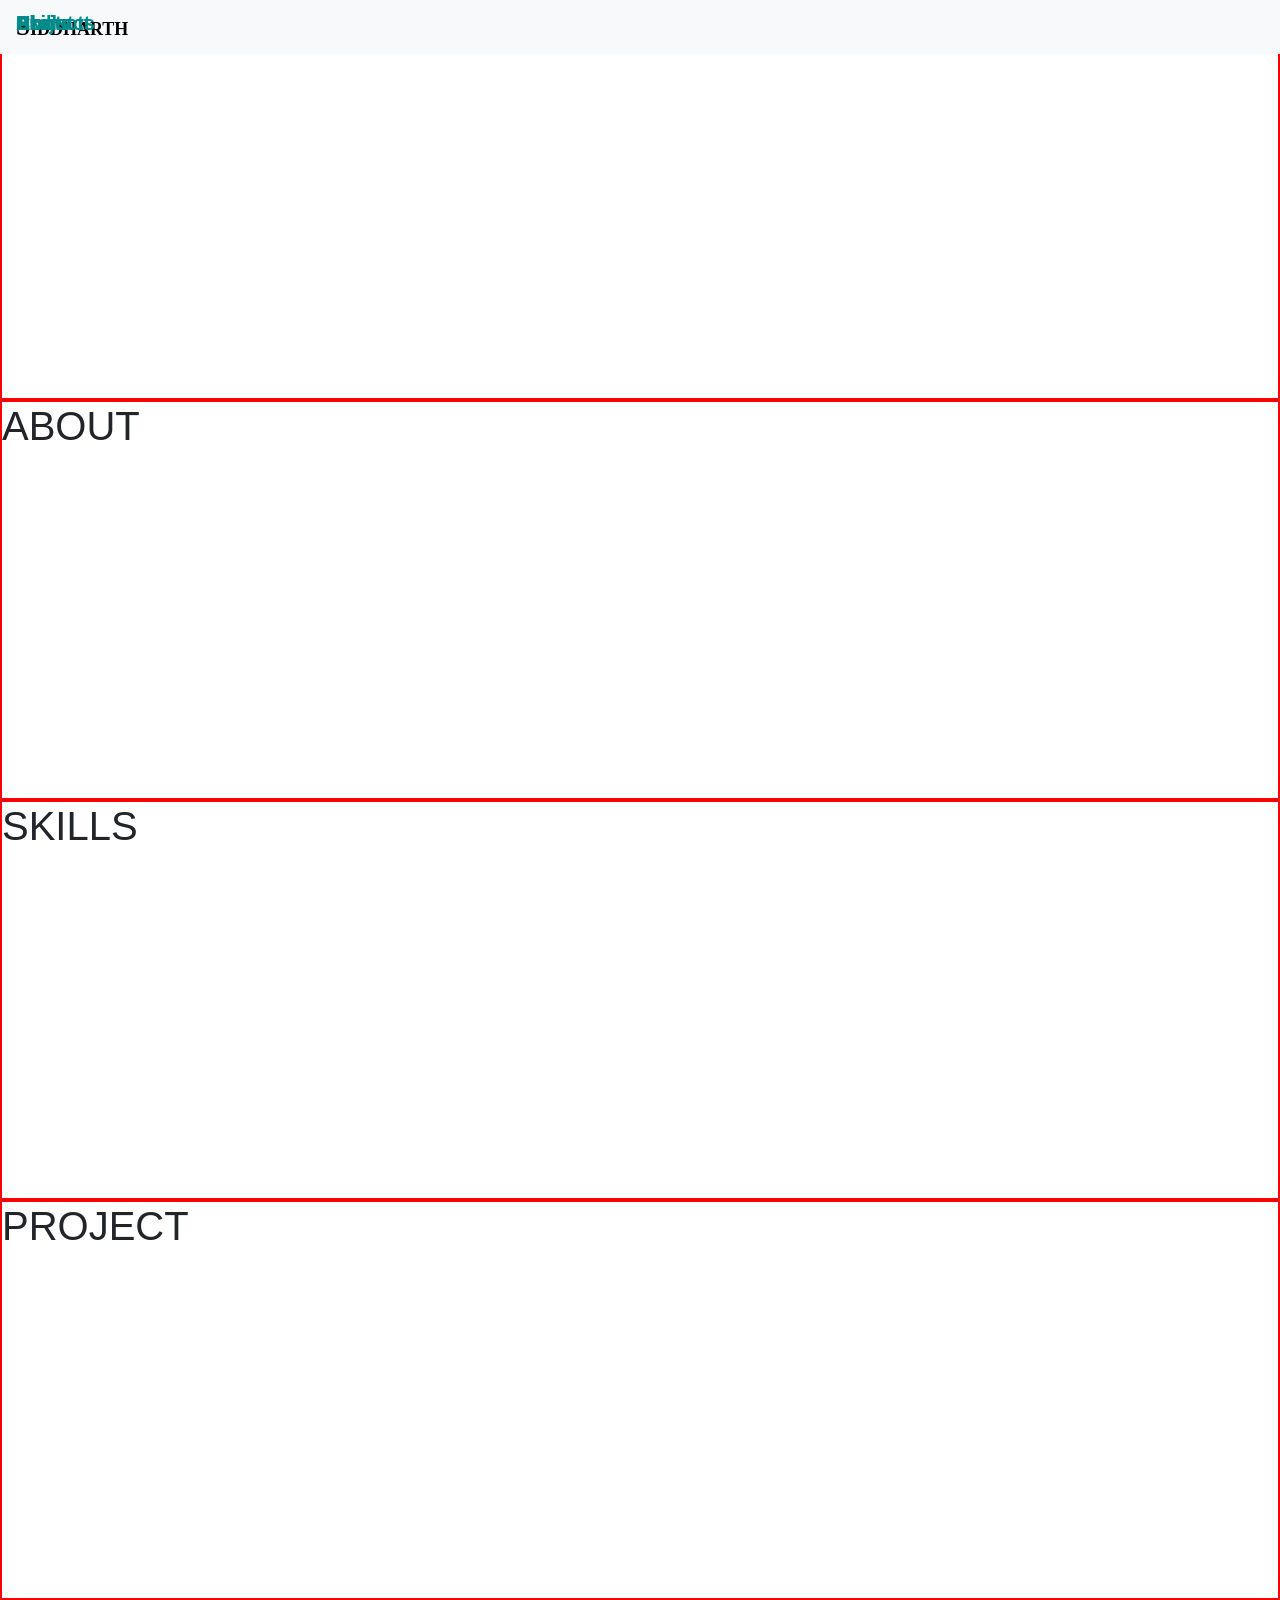
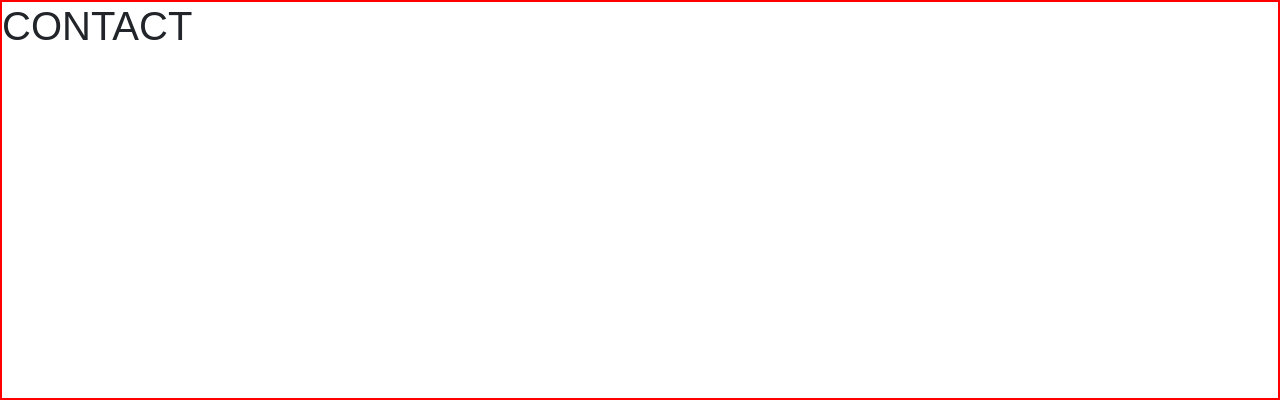
<file: index.html>
<!DOCTYPE html>
<html>
<head>
	<meta charset="utf-8">
	<meta name="viewport" content="width=device-width, initial-scale=1">
	<title>Portfolio</title>
	<link rel="stylesheet" href="https://cdn.jsdelivr.net/npm/bootstrap@4.6.2/dist/css/bootstrap.min.css" integrity="sha384-xOolHFLEh07PJGoPkLv1IbcEPTNtaed2xpHsD9ESMhqIYd0nLMwNLD69Npy4HI+N" crossorigin="anonymous">
	<script src="https://cdn.jsdelivr.net/npm/jquery@3.5.1/dist/jquery.slim.min.js" integrity="sha384-DfXdz2htPH0lsSSs5nCTpuj/zy4C+OGpamoFVy38MVBnE+IbbVYUew+OrCXaRkfj" crossorigin="anonymous"></script>
<script src="https://cdn.jsdelivr.net/npm/bootstrap@4.6.2/dist/js/bootstrap.bundle.min.js" integrity="sha384-Fy6S3B9q64WdZWQUiU+q4/2Lc9npb8tCaSX9FK7E8HnRr0Jz8D6OP9dO5Vg3Q9ct" crossorigin="anonymous"></script>
<link rel="stylesheet" type="text/css" href="index.css">
</head>
<body>
      <div class="mdiv">
      	<div class="nevigation_bar">
      		      <nav class="navbar navbar-expand-lg navbar-light bg-light">
  <a class="logo" href="#">Siddharth</a>
  <button class="navbar-toggler" type="button" data-toggle="collapse" data-target="#navbarSupportedContent" aria-controls="navbarSupportedContent" aria-expanded="false" aria-label="Toggle navigation">
    <span class="navbar-toggler-icon"></span> 
  </button>

  <div class="collapse navbar-collapse" id="navbarSupportedContent">
    <ul class="navbar-nav ml-auto">
      <li class="nav-item active">
        <a class="nav-link" href="#home"> <spann class="navbar">Home </span> </a>
      </li>
    
        </a>
        <li class="nav-item">
        <a class="nav-link" href="#about"> <span class="navbar"> About </span></a>
      </li>
        </a>
<li class="nav-item">
        <a class="nav-link" href="#skills"> <span class="navbar">Skills</span> </a>
      </li>
        </a>

<li class="nav-item">
        <a class="nav-link" href="#project"> <span class="navbar"> Projects </span></a>
      </li>
      <li class="nav-item">
        <a class="nav-link" href="#contact"> <span class="navbar"> Contact </span></a>
      </li>
        </a>

        </a>


      </li>
      
    </ul>
    
  </div>
</nav>
      	</div> 
        <!-- nav code ends here -->
        <div class="section-menu">
          <div id="home">
            <h1>HOME</h1>
          </div>
          <div id="about">
            <h1>ABOUT</h1>
          </div>
          <div id="Skills">
            <h1>SKILLS</h1>
          </div>
          <div id="projects">
            <h1>PROJECT</h1>
          </div>
          <div id="contact">
            <h1>CONTACT</h1>
          </div>
        </div>

      </div>
</body>
</html>
</file>
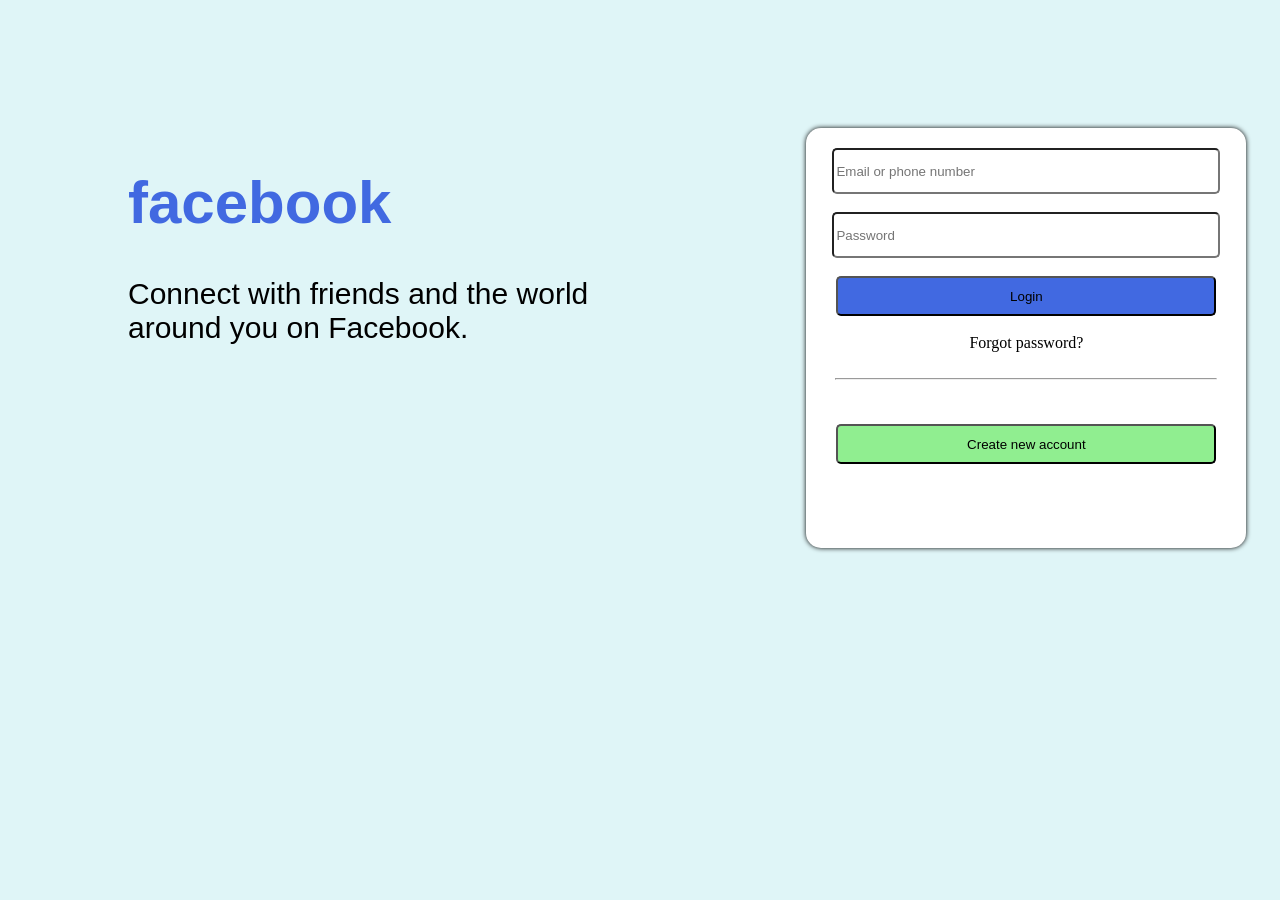
<file: ASSIGNMENT/FacebookLoginPage.html>
<!DOCTYPE html>
<html>
<head>
	<meta charset="utf-8">
	<meta name="viewport" content="width=device-width, initial-scale=1">
	<title>Facebook login</title>
	<style type="text/css">
		.mdiv{
			display: flex;
			background-color: #dff5f7;
			height: 100vh;
			width: 100%;
			position: fixed;
			left: 0px;
			top: 0px;
		}
		.info{
			width: 40%;
			margin-top: 10%;
			margin-left: 10%;
			font-size: 30px;
			font-family: sans-serif;
		}
		h1{
			color: royalblue;
		}
		.login{
			height: 380px;
			width: 400px;
			background-color: white;
			margin-left: 13%;
			margin-top: 10%;
			border-radius: 15px;
			box-shadow: 0px 0px 5px black;
			padding: 20px;
		}
        
        input[ type="button" ]:hover
    {
    	background-color: gold;
    	color: white;
    	border: 2px solid white;
    	transform: scale(1.1);
    	cursor: pointer;
    }
		input{
			width: 95%;
			height: 40px;
			border-radius: 5px;
		}
		.loginbutton{
			background-color: royalblue;
		}
		.newaccount{
			background-color: lightgreen;
		}
		
	</style>
</head>
<body>
	<div class="mdiv">
		<div class="info">
			<h1>facebook</h1>
			<p>Connect with friends and the world <br> around you on Facebook.</p>
		</div>
		<div class="login" align="center">
			<form>
				
				<input type="text" name="username" placeholder="Email or phone number"> <br><br>
				<input type="Password" name="Password" placeholder="Password"> <br><br>
				<input type="button" name="login" value="Login" class="loginbutton"> <br><br>
				<span>Forgot password?</span> <br><br>
				<hr width="95%"> <br><br>
				<input type="button" name="new account" value="Create new account" class="newaccount">
				
			</form>
			
		</div>
	</div>

</body>
</html>
</file>
<file: index.css>
*{
	box-sizing: border-box;
	margin: 0px;
	font-family: sans-serif;
}
.navbar{
	font-size: 20px;
	color: darkcyan;
	font-weight: bolder;
}
.logo{
	font-size: 25px;
	font-family: Elephant;
	font-variant: small-caps;
	color: black;
}
.section-menu{
	position: relative;
	top: 100%;
}
.section-menu div 
{
     height: 400px;
     width: 100%;
     border: 2px solid red;

}
.navbar{
	position: fixed;
	top: 0px;
	left: 0px;
	z-index: 3;
	width: 100%;
}
html{
	scroll-behavior: smooth;
}
</file>
